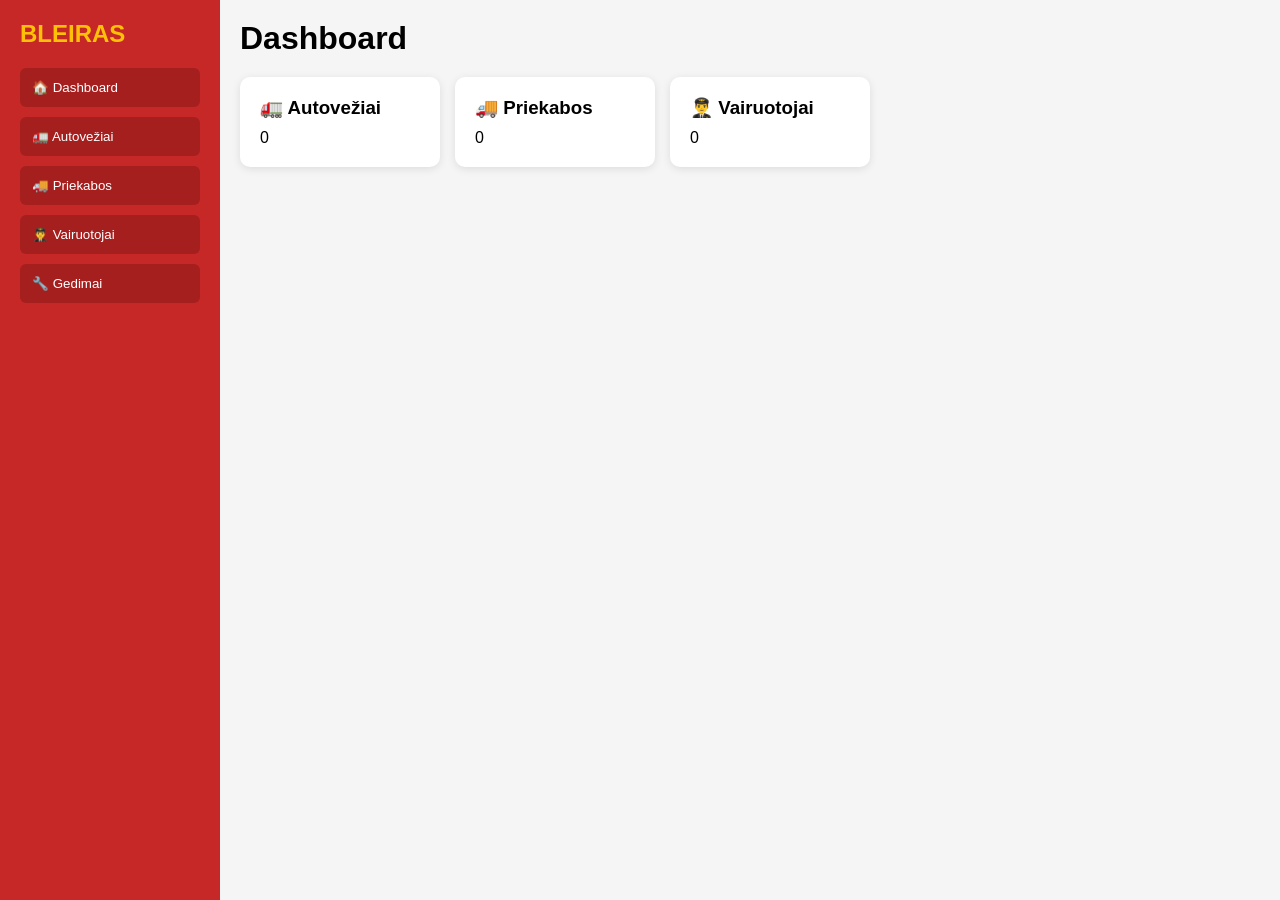
<file: index.html>
<!DOCTYPE html>
<html lang="lt">

<head>
<meta charset="UTF-8">
<meta name="viewport" content="width=device-width, initial-scale=1.0">
<title>Bleiras Fleet Management V6</title>

<link rel="stylesheet" href="style.css">
</head>

<body>

<div class="sidebar">

<h2>BLEIRAS</h2>

<button onclick="showSection('dashboard')">
🏠 Dashboard
</button>

<button onclick="showSection('trucks')">
🚛 Autovežiai
</button>

<button onclick="showSection('trailers')">
🚚 Priekabos
</button>

<button onclick="showSection('drivers')">
👨‍✈️ Vairuotojai
</button>

<button onclick="showSection('defects')">
🔧 Gedimai
</button>

</div>

<div class="main">

<!-- Dashboard -->

<div id="dashboard" class="section">

<h1>Dashboard</h1>

<div class="cards">

<div class="card">
<h3>🚛 Autovežiai</h3>
<span id="truckCount">0</span>
</div>

<div class="card">
<h3>🚚 Priekabos</h3>
<span id="trailerCount">0</span>
</div>

<div class="card">
<h3>👨‍✈️ Vairuotojai</h3>
<span id="driverCount">0</span>
</div>

</div>

</div>

<!-- AUTOVEŽIAI -->

<div id="trucks" class="section hidden">

<h1>Autovežiai</h1>

<input id="truckNumber" placeholder="Numeris">

<input id="truckBrand" placeholder="Markė">

<input id="truckModel" placeholder="Modelis">

<input id="truckMileage" placeholder="Rida">

<button class="action"
onclick="addTruck()">
Pridėti autovežį
</button>

<table>

<thead>
<tr>
<th>Numeris</th>
<th>Markė</th>
<th>Modelis</th>
<th>Rida</th>
</tr>
</thead>

<tbody id="truckTable">
</tbody>

</table>

</div>

<!-- PRIEKABOS -->

<div id="trailers" class="section hidden">

<h1>Priekabos</h1>

<input id="trailerNumber"
placeholder="Numeris">

<input id="trailerType"
placeholder="Tipas">

<button class="action"
onclick="addTrailer()">
Pridėti priekabą
</button>

<table>

<thead>
<tr>
<th>Numeris</th>
<th>Tipas</th>
</tr>
</thead>

<tbody id="trailerTable">
</tbody>

</table>

</div>

<!-- VAIRUOTOJAI -->

<div id="drivers" class="section hidden">

<h1>Vairuotojai</h1>

<input id="driverName"
placeholder="Vardas Pavardė">

<button class="action"
onclick="addDriver()">
Pridėti vairuotoją
</button>

<table>

<thead>
<tr>
<th>Vairuotojas</th>
</tr>
</thead>

<tbody id="driverTable">
</tbody>

</table>

</div>

<!-- GEDIMAI -->

<div id="defects" class="section hidden">

<h1>Gedimų registras</h1>

<input id="defectTruck"
placeholder="Autovežio numeris">

<textarea
id="defectText"
placeholder="Gedimo aprašymas">
</textarea>

<button class="action"
onclick="addDefect()">
Registruoti gedimą
</button>

<table>

<thead>
<tr>
<th>Data</th>
<th>Autovežis</th>
<th>Gedimas</th>
</tr>
</thead>

<tbody id="defectTable">
</tbody>

</table>

</div>

</div>

<script src="app.js"></script>

</body>
</html>
</file>
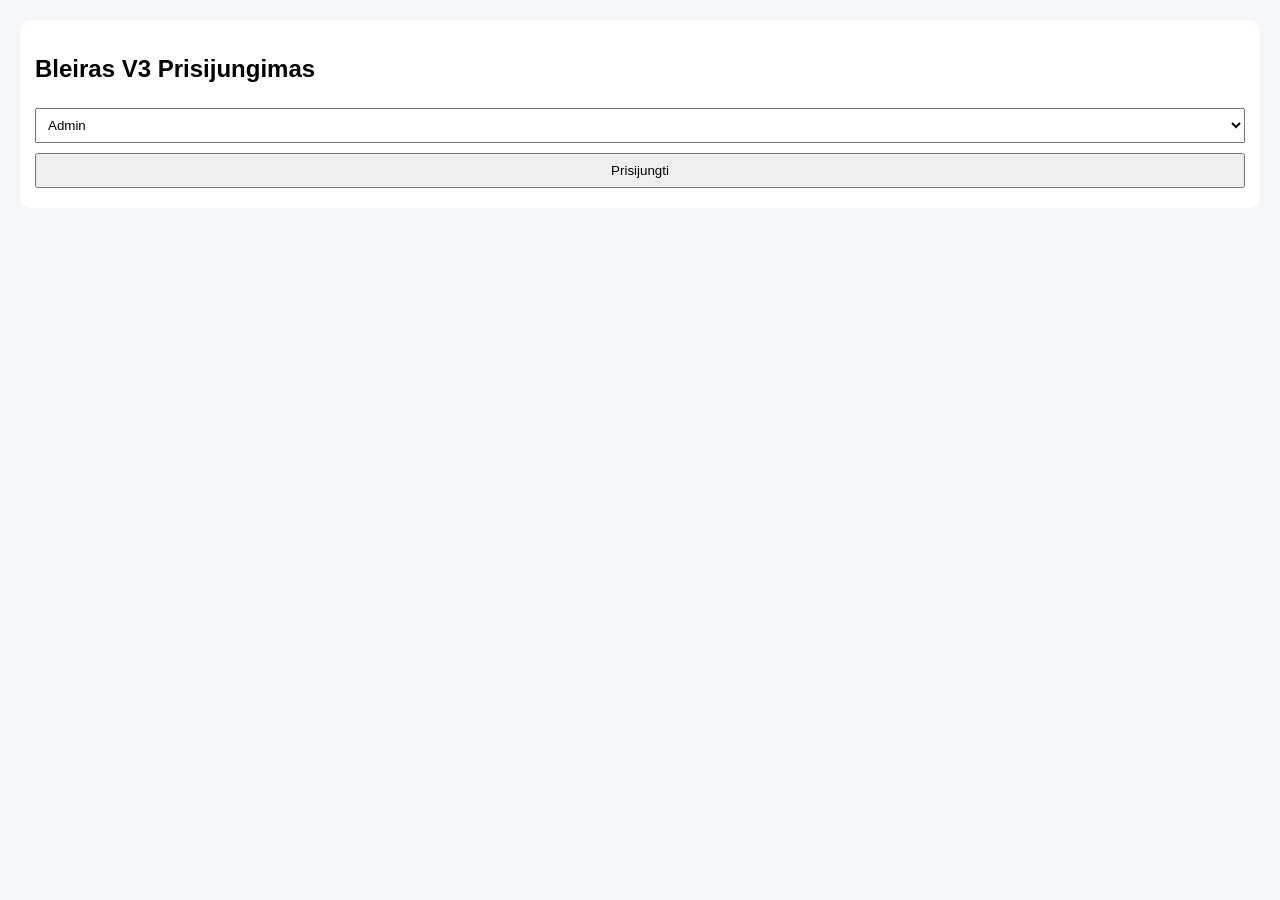
<file: Bleiras_V3.html>
<!DOCTYPE html>
<html lang="lt">
<head>
<meta charset="UTF-8">
<meta name="viewport" content="width=device-width, initial-scale=1.0">
<title>Bleiras V3</title>
<style>
body{font-family:Arial;margin:20px;background:#f4f6f9}
.card{background:white;padding:15px;border-radius:10px;margin-bottom:15px}
input,select,textarea,button{width:100%;padding:8px;margin:5px 0}
table{width:100%;border-collapse:collapse}
th,td{border:1px solid #ddd;padding:8px}
th{background:#1976d2;color:white}
.stats{display:flex;gap:10px;flex-wrap:wrap}
.stat{background:#e3f2fd;padding:10px;border-radius:8px;min-width:120px}
</style>
</head>
<body>

<div class="card" id="loginBox">
<h2>Bleiras V3 Prisijungimas</h2>
<select id="role">
<option>Admin</option>
<option>Vadybininkas</option>
<option>Mechanikas</option>
</select>
<button onclick="login()">Prisijungti</button>
</div>

<div id="app" style="display:none">
<div class="card">
<h2>Bleiras Logistics V3</h2>
<div>Rolė: <span id="currentRole"></span></div>
</div>

<div class="card">
<h3>Naujas užsakymas</h3>
<input id="vardas" placeholder="Klientas">
<input id="auto" placeholder="Automobilis">
<textarea id="problema" placeholder="Problema"></textarea>
<button onclick="addOrder()">Sukurti</button>
</div>

<div class="card">
<input id="search" placeholder="Paieška..." oninput="render()">
<div class="stats">
<div class="stat">Viso: <span id="s1">0</span></div>
<div class="stat">Nauji: <span id="s2">0</span></div>
<div class="stat">Baigti: <span id="s3">0</span></div>
</div>
</div>

<div class="card">
<table>
<thead><tr><th>Nr</th><th>Klientas</th><th>Auto</th><th>Statusas</th><th>Mechanikas</th><th>Pastabos</th><th>AI</th></tr></thead>
<tbody id="tbl"></tbody>
</table>
</div>
</div>

<script>
let orders=JSON.parse(localStorage.getItem("bleiras_v3")||"[]");

function login(){
 document.getElementById('currentRole').innerText=document.getElementById('role').value;
 document.getElementById('loginBox').style.display='none';
 document.getElementById('app').style.display='block';
 render();
}

function save(){
 localStorage.setItem("bleiras_v3",JSON.stringify(orders));
}

function addOrder(){
 orders.push({
  id:"BL-"+Math.floor(Math.random()*99999),
  klientas:vardas.value,
  auto:auto.value,
  problema:problema.value,
  statusas:"Naujas",
  mechanikas:"Jonas",
  pastabos:""
 });
 save(); render();
}

function aiText(p){
 p=p.toLowerCase();
 if(p.includes("žib")) return "Patikrinti lemputę, saugiklį ir instaliaciją.";
 if(p.includes("stik")) return "Įvertinti stiklo keitimo poreikį.";
 return "Reikalinga diagnostika.";
}

function render(){
 let q=(document.getElementById('search')?.value||'').toLowerCase();
 let rows="";
 let filtered=orders.filter(o=>JSON.stringify(o).toLowerCase().includes(q));

 filtered.forEach((o,i)=>{
 rows+=`<tr>
 <td>${o.id}</td>
 <td>${o.klientas}</td>
 <td>${o.auto}</td>
 <td>
 <select onchange="orders[${i}].statusas=this.value;save();render();">
 <option ${o.statusas=='Naujas'?'selected':''}>Naujas</option>
 <option ${o.statusas=='Diagnostika'?'selected':''}>Diagnostika</option>
 <option ${o.statusas=='Remontuojama'?'selected':''}>Remontuojama</option>
 <option ${o.statusas=='Baigta'?'selected':''}>Baigta</option>
 </select>
 </td>
 <td>
 <select onchange="orders[${i}].mechanikas=this.value;save();">
 <option>Jonas</option><option>Petras</option><option>Marius</option>
 </select>
 </td>
 <td><input value="${o.pastabos}" onchange="orders[${i}].pastabos=this.value;save();"></td>
 <td><button onclick="alert('${aiText(o.problema)}')">🤖 AI</button></td>
 </tr>`;
 });
 document.getElementById('tbl').innerHTML=rows;
 document.getElementById('s1').innerText=orders.length;
 document.getElementById('s2').innerText=orders.filter(x=>x.statusas=='Naujas').length;
 document.getElementById('s3').innerText=orders.filter(x=>x.statusas=='Baigta').length;
}
</script>
</body>
</html>
</file>
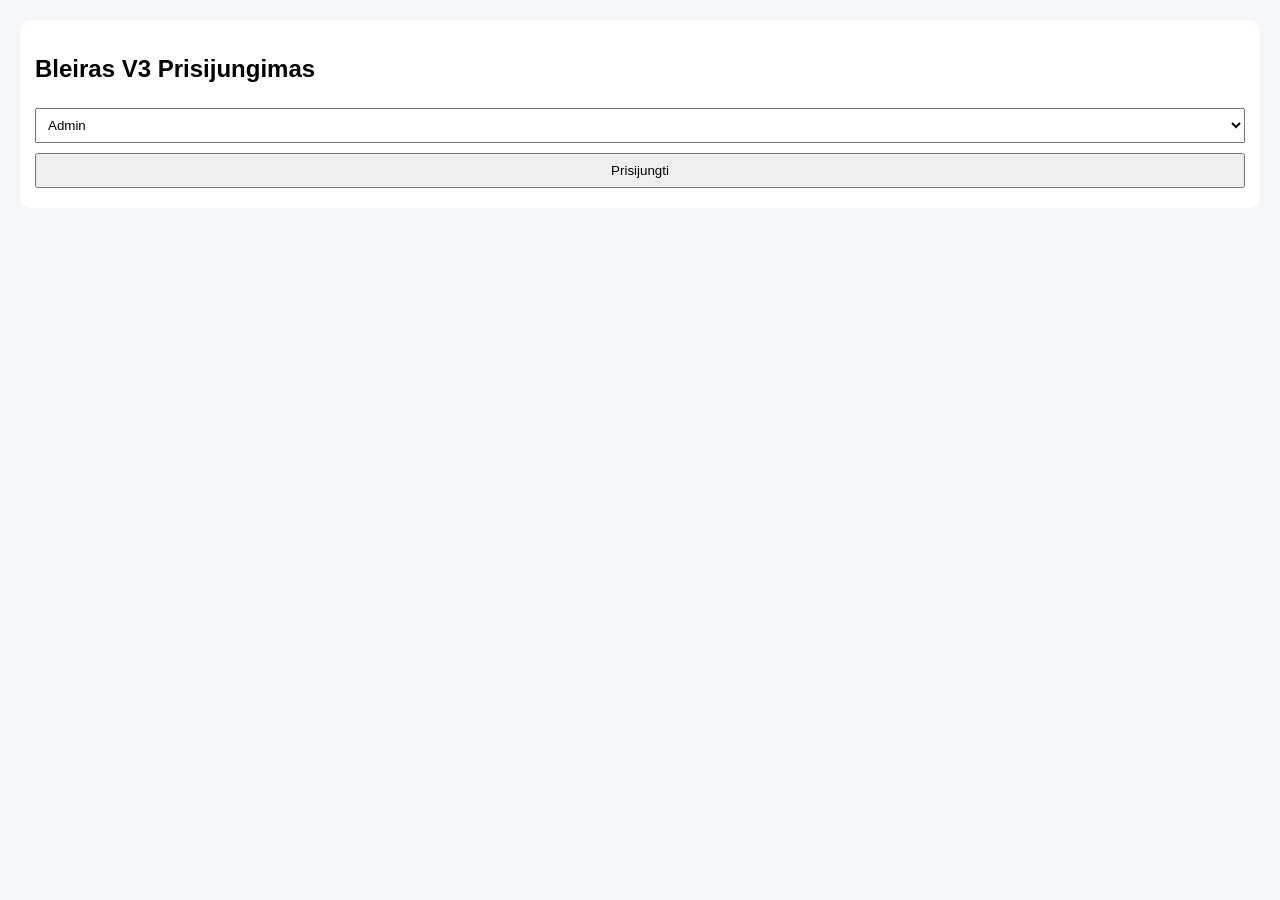
<file: v3_backup.html>
<!DOCTYPE html>
<html lang="lt">
<head>
<meta charset="UTF-8">
<meta name="viewport" content="width=device-width, initial-scale=1.0">
<title>Bleiras V3</title>
<style>
body{font-family:Arial;margin:20px;background:#f4f6f9}
.card{background:white;padding:15px;border-radius:10px;margin-bottom:15px}
input,select,textarea,button{width:100%;padding:8px;margin:5px 0}
table{width:100%;border-collapse:collapse}
th,td{border:1px solid #ddd;padding:8px}
th{background:#1976d2;color:white}
.stats{display:flex;gap:10px;flex-wrap:wrap}
.stat{background:#e3f2fd;padding:10px;border-radius:8px;min-width:120px}
</style>
</head>
<body>

<div class="card" id="loginBox">
<h2>Bleiras V3 Prisijungimas</h2>
<select id="role">
<option>Admin</option>
<option>Vadybininkas</option>
<option>Mechanikas</option>
</select>
<button onclick="login()">Prisijungti</button>
</div>

<div id="app" style="display:none">
<div class="card">
<h2>Bleiras Logistics V3</h2>
<div>Rolė: <span id="currentRole"></span></div>
</div>

<div class="card">
<h3>Naujas užsakymas</h3>
<input id="vardas" placeholder="Klientas">
<input id="auto" placeholder="Automobilis">
<textarea id="problema" placeholder="Problema"></textarea>
<button onclick="addOrder()">Sukurti</button>
</div>

<div class="card">
<input id="search" placeholder="Paieška..." oninput="render()">
<div class="stats">
<div class="stat">Viso: <span id="s1">0</span></div>
<div class="stat">Nauji: <span id="s2">0</span></div>
<div class="stat">Baigti: <span id="s3">0</span></div>
</div>
</div>

<div class="card">
<table>
<thead><tr><th>Nr</th><th>Klientas</th><th>Auto</th><th>Statusas</th><th>Mechanikas</th><th>Pastabos</th><th>AI</th></tr></thead>
<tbody id="tbl"></tbody>
</table>
</div>
</div>

<script>
let orders=JSON.parse(localStorage.getItem("bleiras_v3")||"[]");

function login(){
 document.getElementById('currentRole').innerText=document.getElementById('role').value;
 document.getElementById('loginBox').style.display='none';
 document.getElementById('app').style.display='block';
 render();
}

function save(){
 localStorage.setItem("bleiras_v3",JSON.stringify(orders));
}

function addOrder(){
 orders.push({
  id:"BL-"+Math.floor(Math.random()*99999),
  klientas:vardas.value,
  auto:auto.value,
  problema:problema.value,
  statusas:"Naujas",
  mechanikas:"Jonas",
  pastabos:""
 });
 save(); render();
}

function aiText(p){
 p=p.toLowerCase();
 if(p.includes("žib")) return "Patikrinti lemputę, saugiklį ir instaliaciją.";
 if(p.includes("stik")) return "Įvertinti stiklo keitimo poreikį.";
 return "Reikalinga diagnostika.";
}

function render(){
 let q=(document.getElementById('search')?.value||'').toLowerCase();
 let rows="";
 let filtered=orders.filter(o=>JSON.stringify(o).toLowerCase().includes(q));

 filtered.forEach((o,i)=>{
 rows+=`<tr>
 <td>${o.id}</td>
 <td>${o.klientas}</td>
 <td>${o.auto}</td>
 <td>
 <select onchange="orders[${i}].statusas=this.value;save();render();">
 <option ${o.statusas=='Naujas'?'selected':''}>Naujas</option>
 <option ${o.statusas=='Diagnostika'?'selected':''}>Diagnostika</option>
 <option ${o.statusas=='Remontuojama'?'selected':''}>Remontuojama</option>
 <option ${o.statusas=='Baigta'?'selected':''}>Baigta</option>
 </select>
 </td>
 <td>
 <select onchange="orders[${i}].mechanikas=this.value;save();">
 <option>Jonas</option><option>Petras</option><option>Marius</option>
 </select>
 </td>
 <td><input value="${o.pastabos}" onchange="orders[${i}].pastabos=this.value;save();"></td>
 <td><button onclick="alert('${aiText(o.problema)}')">🤖 AI</button></td>
 </tr>`;
 });
 document.getElementById('tbl').innerHTML=rows;
 document.getElementById('s1').innerText=orders.length;
 document.getElementById('s2').innerText=orders.filter(x=>x.statusas=='Naujas').length;
 document.getElementById('s3').innerText=orders.filter(x=>x.statusas=='Baigta').length;
}
</script>
</body>
</html>
</file>
<file: style.css>
*{
margin:0;
padding:0;
box-sizing:border-box;
}

body{
font-family:Arial,sans-serif;
background:#f5f5f5;
}

.sidebar{
position:fixed;
left:0;
top:0;
width:220px;
height:100vh;
background:#c62828;
padding:20px;
overflow-y:auto;
}

.sidebar h2{
color:#ffc107;
margin-bottom:20px;
}

.sidebar button{
width:100%;
padding:12px;
margin-bottom:10px;
border:none;
border-radius:6px;
background:#a61f1f;
color:white;
cursor:pointer;
text-align:left;
}

.sidebar button:hover{
background:#8f1a1a;
}

.main{
margin-left:220px;
padding:20px;
min-height:100vh;
}

.section{
display:block;
}

.hidden{
display:none;
}

.cards{
display:flex;
gap:15px;
flex-wrap:wrap;
margin-bottom:20px;
}

.card{
background:white;
padding:20px;
border-radius:10px;
min-width:200px;
box-shadow:0 2px 8px rgba(0,0,0,0.1);
}

.card h3{
margin-bottom:10px;
}

input,
textarea,
select{
width:100%;
padding:10px;
margin-bottom:10px;
border:1px solid #ccc;
border-radius:5px;
}

button.action{
background:#c62828;
color:white;
padding:10px;
border:none;
border-radius:5px;
cursor:pointer;
}

table{
width:100%;
border-collapse:collapse;
background:white;
margin-top:15px;
}

th{
background:#ffc107;
padding:10px;
text-align:left;
}

td{
padding:10px;
border-bottom:1px solid #ddd;
}

h1{
margin-bottom:20px;
}

@media(max-width:768px){

.sidebar{
position:relative;
width:100%;
height:auto;
}

.main{
margin-left:0;
}

.cards{
flex-direction:column;
}

}
</file>
